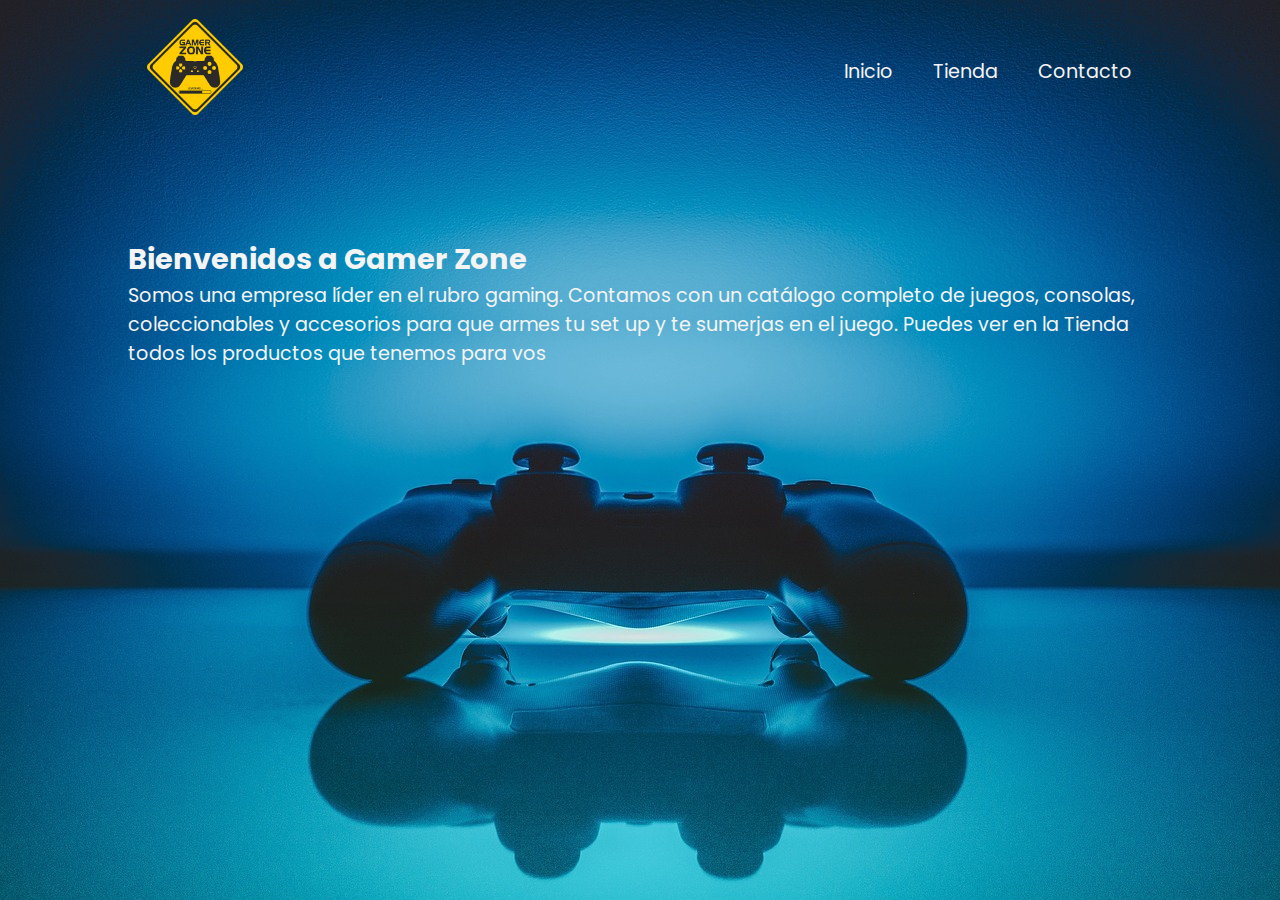
<file: index.html>
<!DOCTYPE html>
<html lang="es">
<head>
    <meta charset="UTF-8">
    <meta http-equiv="X-UA-Compatible" content="IE=edge">
    <meta name="viewport" content="width=device-width, initial-scale=1.0">
    <link rel="shortcut icon" href="./img/logo.png" type="image/x-icon">
    <title>Gamer Zone</title>
    <link rel="stylesheet" href="./css/main.css">
</head>
<body>
    <header class="header__container">
        <nav class="navbar">
            <div class="logo">
                <img src="./img/logo.png" alt="Logo Gamer Zone">
            </div>
            <ul>
                <li><a href="#">Inicio</a></li>
                <li><a href="./pages/tienda.html">Tienda</a></li>
                <li><a href="#">Contacto</a></li>
            </ul>
        </nav>
    </header>
    <main>
        <div class="content">
            <h2>Bienvenidos a Gamer Zone</h2>
            <p>Somos una empresa líder en el rubro gaming. Contamos con un catálogo completo de juegos, consolas, coleccionables y accesorios para que armes tu set up y te sumerjas en el juego. Puedes ver en la Tienda todos los productos que tenemos para vos</p>
        </div>
    </main>
</body>
</html>
</file>
<file: css/main.css>
@import url('https://fonts.googleapis.com/css2?family=Poppins:wght@400;500;600;700;800&display=swap');

*{
    margin: 0;
    padding: 0;
    box-sizing: border-box;
    font-family: 'Poppins', sans-serif;
}

body{
    font-size: 1.2em;
    background-image: url(../img/controller-gc26c7ede8_1280.jpg);
}

.header__container{
    height: auto;
    width: 100%;    
}

.header__container .navbar{
    display: flex;
    align-items: center;
    justify-content: space-between;
    padding: 0 10%;
}


.header__container .navbar .logo img{
    width: 7em;
    padding: 1em;
}

.header__container .navbar button img{
    width: 7em;
    padding: 1em;
}

.header__container .navbar ul{
    display: flex;
}

.header__container .navbar ul li{
    list-style: none;
    padding: 0 20px;
}

.header__container .navbar ul li a{
    color: #f4f4f4;
    text-decoration: none;
    position: relative;
}

.header__container .navbar ul li a::after{
    content: "";
    position: absolute;
    left: 0;
    bottom: 0;
    width: 0;
    height: 2px;
    background-color: #f4f4f4;
    transition: width 0.3s ease-in-out;
}

.header__container .navbar ul li a:hover::after{
    width: 100%;
}

.header__container .navbar button {
    cursor: pointer;
}
.content{
    color: #f4f4f4;
}
main{
    display: flex;
    align-items: baseline;
    justify-content: space-around;
    width: 80%;
    gap: 25px;
    flex-wrap: wrap;
    margin: 5em auto;
}
main ul{
    list-style: none;
}

main ul li .boton-menu {
    background-color: rgb(7, 139, 195);
    color: #f4f4f4;
    border-radius: 3em;
    cursor: pointer;
    display: flex;
    align-items: center;
    text-decoration: none;
    gap: 1rem;
    font-weight: 600;
    padding: 1rem;
    font-size: 1.2em;
    width: 100%;
}

.boton-carrito {
    margin-top: 2rem;
}

.numerito {
    background-color: rgb(7, 139, 195);
    color: #f4f4f4;
    padding: .15rem .25rem;
    border-radius: .25rem;
}

.boton-carrito.active .numerito {
    background-color: rgb(7, 139, 195);
    color: #f4f4f4;
}

.titulo-principal {
    color: #f4f4f4;
    margin-bottom: 2rem;
}
.container {
    display: flex;
    flex-wrap: wrap;
    gap: 20px;
    justify-content: center;
}
.card {
    width: min-content;
    padding: 20px;
    margin: 0 20px;
    background: #ffffffd5;
    border-radius: 30px;
    box-shadow: 0 0 30px rgba(0, 0, 0, .04);
    transition: .4s ease;
}
.card:hover {
    transform: scale(1.05);
}

.card .card-image {
    position: relative;
    width: 250px;
    height: 250px;
    padding: 0 20px;
    text-align: center;
    border-radius: 12px;
}
.card .card-image img {
    width: 100%;
}
.card .card-content h3 {
    color: #222;
    font-size: 1em;
    margin-top: 20px;
}

.card .card-content p {
    color: #555;
    font-size: 18px;
    font-weight: 500;
    margin: 8px 0 22px;
    text-align: justify;
}
.card .card-content .producto-agregar {
    cursor: pointer;
    color: #fffffff1;
    width: 100%;
    height: 50px;
    font-size: 1em;
    font-weight: 600;
    border-radius: 12px;
    background: linear-gradient(
        45deg, #fabd14a9, #eb9616
    );
}

.main-carrito{
    display: flex;
    flex-direction: column;
}

.contenedor-carrito {
    display: flex;
    width: 100%;
    flex-direction: column;
    gap: 1.5rem;
}
.contenedor-carrito .carrito-vacio{
    color: #f4f4f4;
}

.carrito-productos {
    display: flex;
    color: #f4f4f4;
    flex-direction: column;
    gap: 1rem;
}

.carrito-producto {
    display: flex;
    justify-content: space-between;
    align-items: center;
    background-color: #222;
    padding: .5rem;
    padding-right: 1.5rem;
    border-radius: 1rem;
}

.carrito-producto-imagen {
    width: 4rem;
    border-radius: 1rem;
}

.carrito-producto small {
    font-size: .75rem;
}
.carrito-producto-eliminar{
    cursor: pointer;

}

.carrito-acciones {
    display: flex;
    color: #f4f4f4;
    justify-content: space-between;
    align-items: center;
}

.carrito-acciones-vaciar {
    border: 0;
    background-color: rgb(7, 139, 195);
    padding: 1rem;
    border-radius: 1rem;
    color: #f4f4f4;
    text-transform: uppercase;
    cursor: pointer;
}

.carrito-acciones-derecha {
    display: flex;
    background-color: rgb(7, 139, 195);
}

.carrito-acciones-total {
    display: flex;
    padding: 1rem;
    text-transform: uppercase;
    border-top-left-radius: 1rem;
    border-bottom-left-radius: 1rem;
    gap: 1rem;
}

.carrito-acciones-comprar {
    border: 0;
    padding: 1rem;
    background-color: rgb(7, 139, 195);
    color: #f4f4f4;
    text-transform: uppercase;
    cursor: pointer;
    border-top-right-radius: 1rem;
    border-bottom-right-radius: 1rem;
}
</file>
